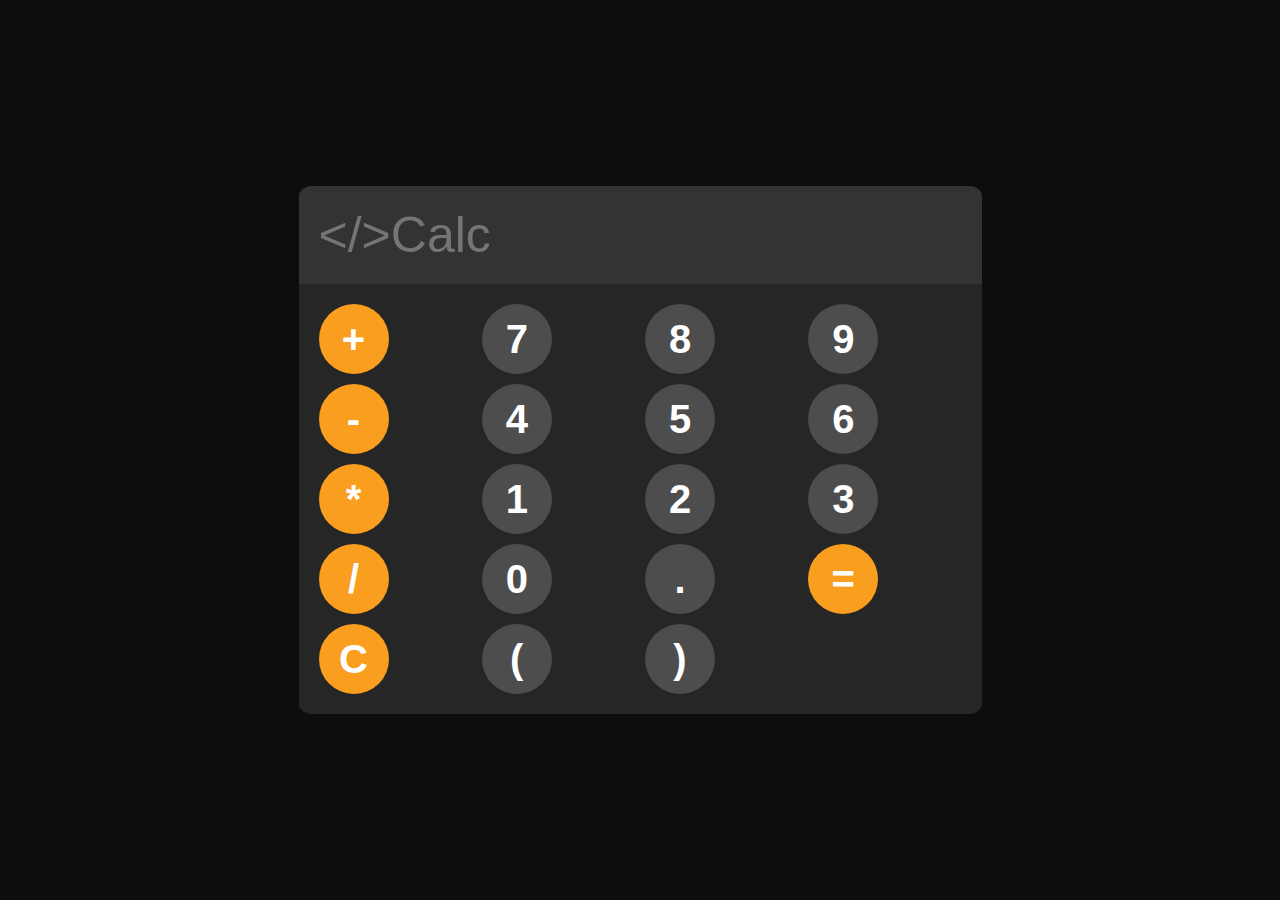
<file: projects/Calculator on Web/index.html>
<!DOCTYPE html>
<html lang="en">
<head>
    <meta charset="UTF-8">
    <meta name="viewport" content="width=device-width, initial-scale=1.0">
    <title>Calculator</title>
    <link href="./style.css" rel="stylesheet">
</head>
<body>
    <div id="calc">
        <input placeholder="</>Calc" id="display" type="display" readonly>
        <div id="keys">
            <button onclick="appendToDisplay('+')" class="oprtr-btn">+</button>
            <button onclick="appendToDisplay('7')">7</button>
            <button onclick="appendToDisplay('8')">8</button>
            <button onclick="appendToDisplay('9')">9</button>
            <button onclick="appendToDisplay('-')" class="oprtr-btn">-</button>
            <button onclick="appendToDisplay('4')">4</button>
            <button onclick="appendToDisplay('5')">5</button>
            <button onclick="appendToDisplay('6')">6</button>
            <button onclick="appendToDisplay('*')" class="oprtr-btn">*</button>
            <button onclick="appendToDisplay('1')">1</button>
            <button onclick="appendToDisplay('2')">2</button>
            <button onclick="appendToDisplay('3')">3</button>
            <button onclick="appendToDisplay('/')" class="oprtr-btn">/</button>
            <button onclick="appendToDisplay('0')">0</button>
            <button onclick="appendToDisplay('.')"">.</button>
            <button onclick="calculate()" class="oprtr-btn spcl">=</button>
            <button onclick="clearDisplay()" class="oprtr-btn spcl">C</button>
            <button onclick="appendToDisplay('(')">(</button>
            <button onclick="appendToDisplay(')')">)</button>
        </div>
    </div>
    <script src="./script.js"></script>
</body>
</html>
</file>
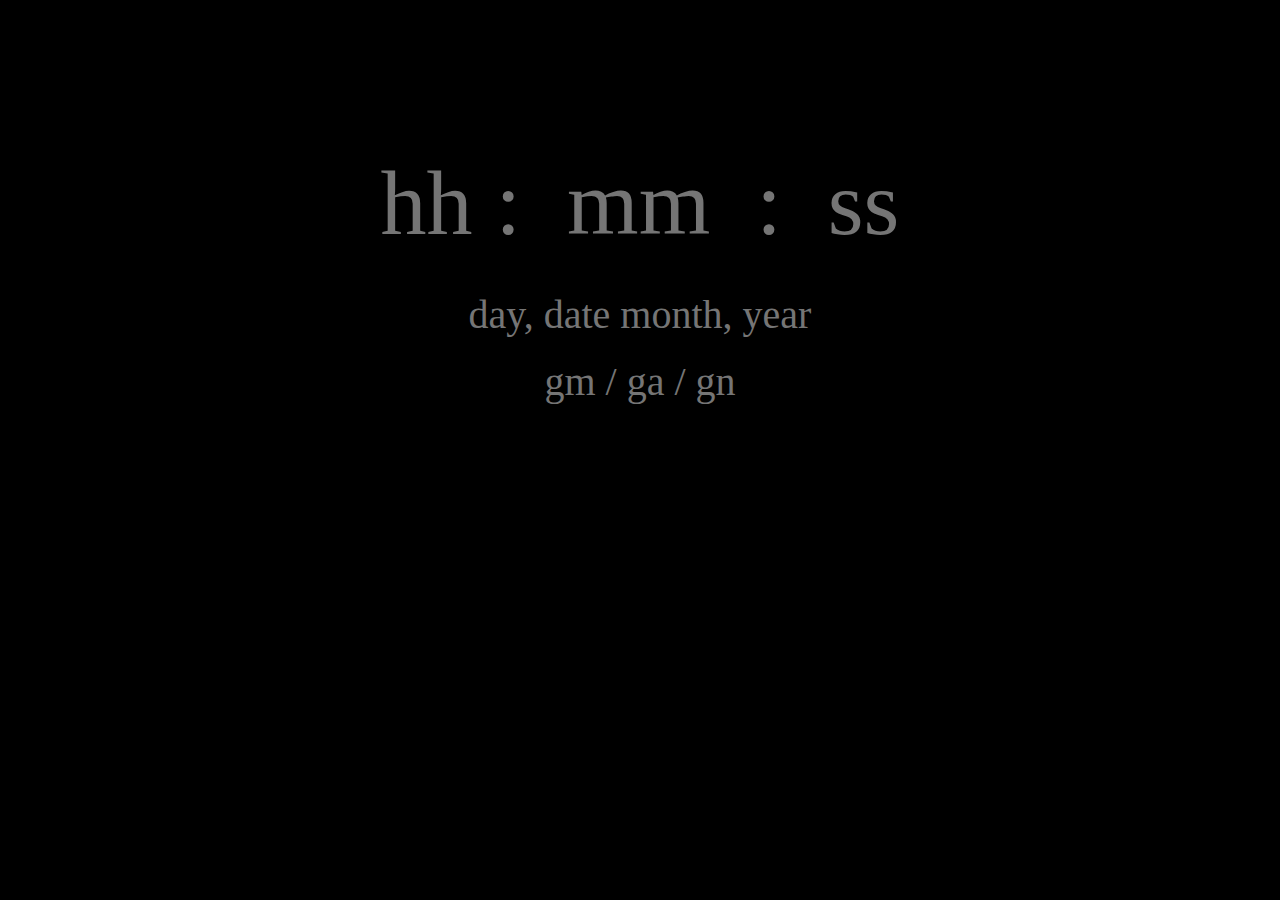
<file: projects/Clock in JS/index.html>
<!DOCTYPE html>
<html lang="en">
<head>
    <meta charset="UTF-8">
    <meta name="viewport" content="width=device-width, initial-scale=1.0">
    <link rel="stylesheet" href="./style.css">
    <title>Clock using JS</title>
</head>
<body>
    <div class="container">
        <div class="display">
            <input placeholder="hh :  mm  :  ss" type="display" id="clock" readonly disabled>
        </div>
        <div class="datebox">
            <input placeholder="day, date month, year" type="display" id="details" readonly disabled>
        </div>
        <div class="greetingbox">
            <input placeholder="gm / ga / gn" type="display" id="greeting" readonly disabled>
        </div>
    </div>
    <script src="./script.js"></script>
</body>
</html>
</file>
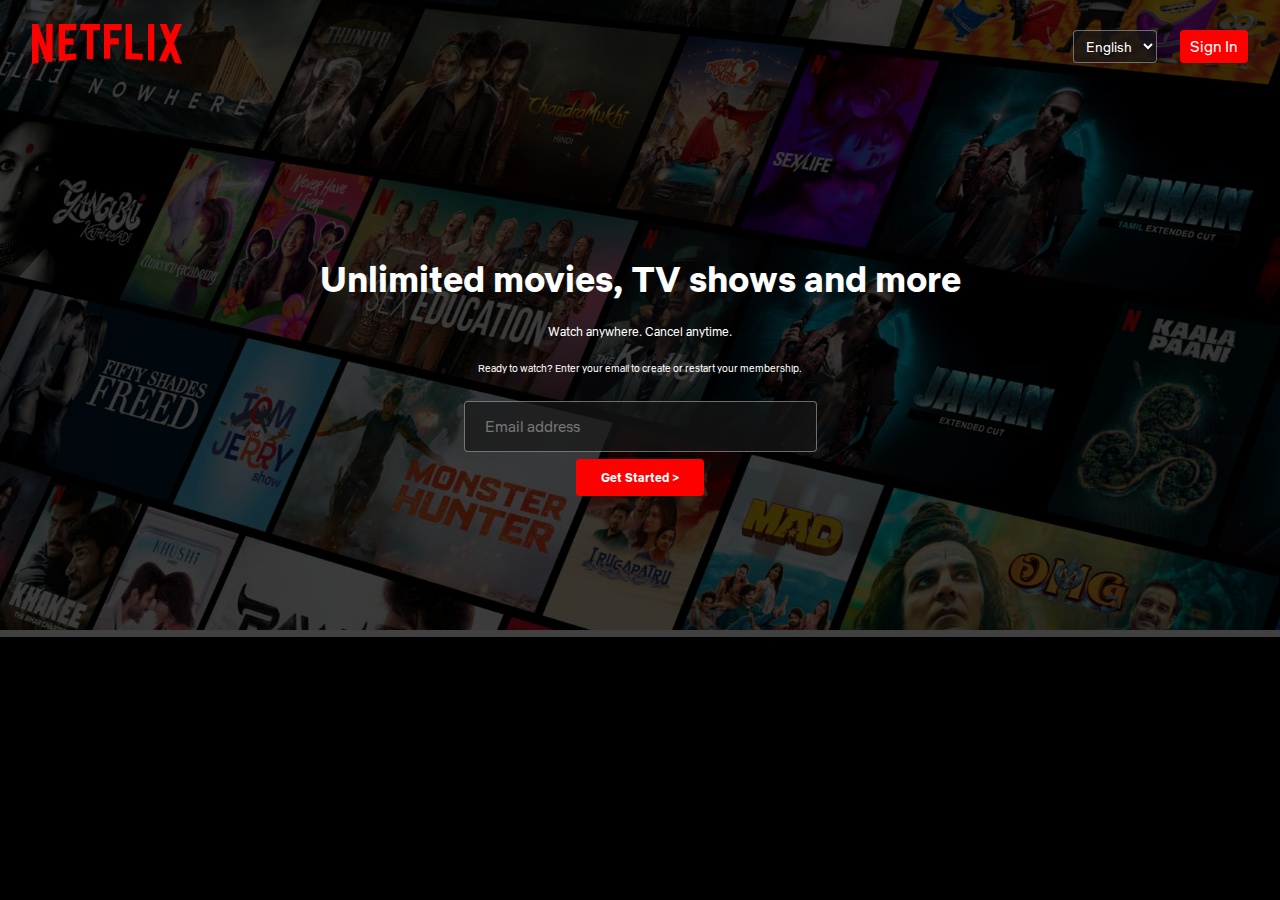
<file: projects/Netflix Clone/index.html>
<!DOCTYPE html>
<html lang="en">

<head>
    <meta charset="UTF-8">
    <meta name="viewport" content="width=device-width, initial-scale=1.0">
    <title>Nettflix India - Watch TV Show Online, Watch Movies Online</title>
    <link href="./style.css" rel="stylesheet">
</head>

<body>
    <div class="main">
        <nav>
            <span><img src="assets/images/logo.svg"></span>
            <div class="nav-btns">
                <select id="lang">
                    <option value="english">English</option>
                    <option value="hindi">हिंदी</option>
                </select>
                <button class="btn-red-sm">Sign In</button>
            </div>
        </nav>
        <div class="box"></div>
        <div class="hero">
            <span>Unlimited movies, TV shows and more</span>
            <span>Watch anywhere. Cancel anytime.</span>
            <span>Ready to watch? Enter your email to create or restart your membership.</span>
            <div class="hero-btns">
                <input type="text" placeholder="Email address">
                <button class="btn-red">Get Started ></button>
            </div>
        </div>
        <div class="separation"></div>
    </div>
</body>

</html>
</file>
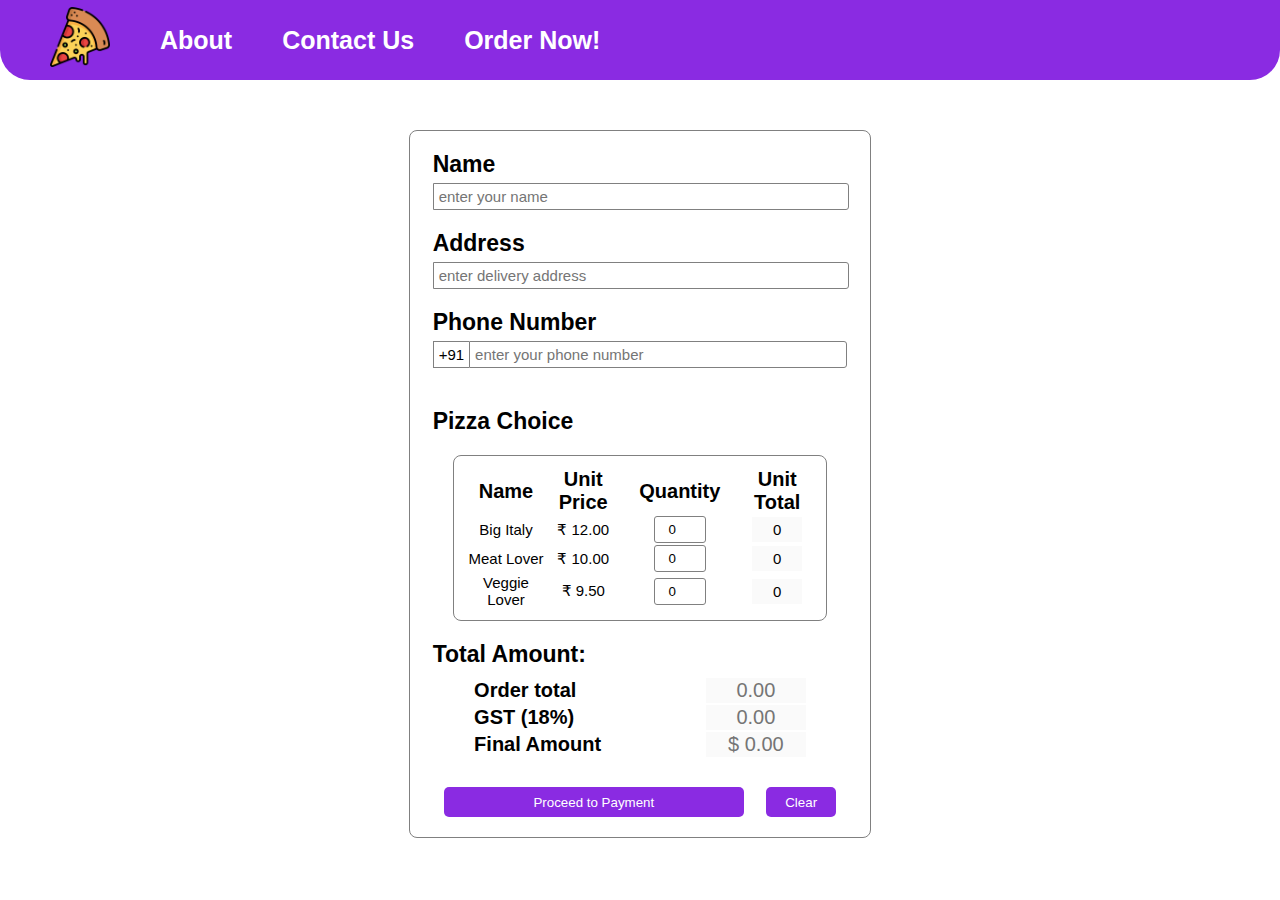
<file: projects/Pizza Ordering Webpage/index.html>
<!DOCTYPE html>
<html lang="en">

<head>
    <meta charset="UTF-8">
    <meta name="viewport" content="width=device-width, initial-scale=1.0">
    <title>Question4</title>
    <link href="./style.css" rel="stylesheet">
</head>

<body>
    <nav class="flex-row">
        <div class="container flex-row">
            <a href="#">
                <img src="./pizza.png" alt="websitelogo" height="60px">
            </a>
            <a href="#" id="about">
                <div>About</div>
            </a>
            <a href="#" id="contact">
                <div>Contact Us</div>
            </a>
            <a href="#" id="order">
                <div>Order Now!</div>
            </a>
        </div>
    </nav>
    <div id="main">
        <form id="pizza_order_form" class="main container flex-row center-items">
            <div id="main_right" class="flex-col">
                <div id="user_info" class="container flex-col">
                    <div>
                        <h1>Name</h1>
                        <input type="text" id="name" name="name" title="Enter your name" placeholder="enter your name"
                            required autocomplete="name">
                    </div>
                    <div>
                        <h1>Address</h1>
                        <input type="text" id="address" name="address" title="Enter delivery address"
                            placeholder="enter delivery address" autocomplete="address-level1">
                    </div>
                    <div>
                        <h1>Phone Number</h1>
                        <div class="flex-row">
                            <div id="country_code">
                                <p>+91</p>
                            </div>
                            <input type="text" id="phnum" name="phnum" title="Enter your phone number"
                                placeholder="enter your phone number" required autocomplete="mobile">
                        </div>
                    </div>
                </div>
                <div id="pizza_info" class="container flex-col">
                    <h1>Pizza Choice</h1>
                    <div class="flex-col center-items">
                        <table id="order_table">
                            <thead>
                                <tr>
                                    <th>Name</th>
                                    <th>Unit Price</th>
                                    <th>Quantity</th>
                                    <th>Unit Total</th>
                                </tr>
                            </thead>
                            <tbody>
                                <tr>
                                    <td>Big Italy</td>
                                    <td>₹ 12.00</td>
                                    <td>
                                        <input class="pizza_quantity" type="number" pattern="\d*" min="0" max="10"
                                            step="1" name="quantity_bigitaly" id="quantity_bigitaly" title="Quantity"
                                            placeholder="0" value="0">
                                    </td>
                                    <td>
                                        <input class="unit_total" type="text" name="unit_total_bigitaly"
                                            id="unit_total_bigitaly" readonly placeholder="0.00" value="0" disabled>
                                    </td>
                                </tr>
                                <tr>
                                    <td>Meat Lover</td>
                                    <td>₹ 10.00</td>
                                    <td>
                                        <input class="pizza_quantity" type="number" min="0" max="10"
                                            name="quantity_meatlover" id="quantity_meatlover" title="Quantity"
                                            placeholder="0" value="0">
                                    </td>
                                    <td>
                                        <input class="unit_total" type="text" name="unit_total_meatlover"
                                            id="unit_total_meatlover" readonly placeholder="0.00" value="0" disabled>
                                    </td>
                                </tr>
                                <tr>
                                    <td>Veggie Lover</td>
                                    <td>₹ 9.50</td>
                                    <td>
                                        <input class="pizza_quantity" type="number" min="0" max="10"
                                            name="quantity_veglover" id="quantity_veglover" title="Quantity"
                                            placeholder="0" value="0">
                                    </td>
                                    <td>
                                        <input class="unit_total" type="text" name="unit_total_veglover"
                                            id="unit_total_veglover" readonly placeholder="0.00" value="0" disabled>
                                    </td>
                                </tr>
                            </tbody>
                        </table>
                    </div>
                    <div class="flex-col">
                        <h1>Total Amount: </h1>
                        <div id="total" class="flex-col">
                            <div id="order_total_div" class="flex-row">
                                <h2>Order total</h2>
                                <input type="text" id="order_total" name="order_total" readonly placeholder="0.00"
                                    disabled>
                            </div>
                            <div id="tax_div" class="flex-row">
                                <h2>GST (18%)</h2>
                                <input type="text" id="tax" name="tax" readonly placeholder="0.00" disabled>
                            </div>
                            <div id="final_amt_div" class="flex-row">
                                <h2>Final Amount</h2>
                                <input type="text" id="final_amt" name="final_amt" readonly placeholder="$ 0.00"
                                    disabled>
                            </div>
                        </div>
                    </div>
                    <div id="sub_res_div" class="flex-row center-items">
                        <input id="submit" type="submit" value="Proceed to Payment">
                        <input id="reset" type="reset" value="Clear">
                    </div>
                </div>
            </div>
        </form>
    </div>
    <script src="./script.js"></script>
</body>

</html>
</file>
<file: projects/Calculator on Web/style.css>
body{
    margin: 0;
    padding: 0;
    display: flex;
    height: 100vh;
    place-content: center;
    justify-content: center;
    align-items: center;
    background-color: hsl(0, 0%, 5%);
}

#calc{
    font-family: Arial, Helvetica, sans-serif;
    background-color: hsl(0, 0%, 15%);
    border-radius: 2%;
    overflow: hidden;
}

#display{
    width: 100%;
    padding: 20px;
    text-align: left;
    border: none;
    font-size: 50px;
    background-color: hsl(0, 0%, 20%);
    color: white;
}

#keys{
    padding: 20px;
    display: grid;
    background-color: hsl(0, 0%, 15%);
    grid-template-columns: repeat(4, 1fr);
    gap: 10px;
}

button{
    font-weight: bold;
    font-size: 40px;
    color: white;
    background-color: hsl(0, 0%, 30%);
    height: 70px;
    width: 70px;
    border-radius: 50%;
    border: none;
}

button:hover{
    background-color: hsl(0, 0%, 50%);
    cursor: pointer;
}

button:active{
    background-color: hsl(0, 0%, 65%);
    cursor: pointer;
}

.oprtr-btn{
    background-color: hsl(35, 95%, 55%);
}
.oprtr-btn:hover{
    background-color: hsl(35, 95%, 65%);
}
.oprtr-btn:active{
    background-color: hsl(35, 95%, 75%);
}

.spcl:active{
    color: black;
}
</file>
<file: projects/Clock in JS/style.css>
*{
    margin: 0;
    padding: 0;
}

body{
    height: 60vh;
    width: 100vw;
    align-items: center;
    justify-content: center;
    display: flex;
    background-color: black ;
}

.container{
    margin: 100px;
    display: inline-block;
}

.display{
    border-radius: 1%;
    align-items: center;
    justify-content: center;
}

.container > .display > p{
    color: white;
    font-size: 60px;
    font-family: Cocogoose Pro;
    color: #006D77;
}

.display > input[type="display"]{
    border: none;
    padding: 25px 0px;
    text-align: center;
    font-size: 92px;
    font-family: "JetBrains Mono";
    color: white;
    background-color: black;
}

.datebox{
    justify-content: center;
    align-items: center;
    text-align: center;
}

.datebox > input[type="display"]{
    border: none;
    width: 100%;
    text-align: center;
    font-size: 40px;
    padding: 10px 0px;
    font-family: "JetBrains Mono";
    color: white;
    background-color: black;
}

.greetingbox > input[type="display"]{
    border: none;
    width: 100%;
    text-align: center;
    font-size: 40px;
    padding: 10px 0px;
    font-family: "JetBrains Mono";
    color: white;
    background-color: black;
}
</file>
<file: projects/Netflix Clone/style.css>
@font-face{
    font-family: NetflixSans;
    src: url("./assets/NetflixSans-Regular.otf");
}
@font-face{
    font-family: NetflixSansBold;
    src: url("./assets/NetflixSans-Bold.otf");
}

*{
    margin: 0;
    padding: 0;
    font-family: "NetflixSans", "sans-serif";
}

body{
    background-color: black;
}

.main{
    background-image: url("./assets/images/bg.jpg");
    background-position: center center;
    background-size: max(1500px, 100vw);
    background-repeat: no-repeat;
    height: 70vh;
    position: relative;
}

.main > .box{
    height: 70vh;
    width: 100%;
    opacity: 0.69;
    position: absolute;
    top: 0;
    background-color: black;
}

nav{
    display: flex;
    justify-content: space-between;
    align-items: center;
    max-width: 50vw;
    margin: auto;
    padding-top: 15px;
    height: 62px;
}

nav img{
    color: red;
    width: 150px;
    position: relative;
    z-index: 10;
}

nav button{
    position: relative;
    z-index: 10;
}

.nav-btns{
    display: flex;
    gap: 23px;
}
.btn{
    padding: 3px 8px;
    font-family: "NetflixSans", "sans-serif";
    color: white;
    background-color: rgba(23, 23, 23, 0.7);
    border: 1px solid rgba(247, 245, 245, 0.4);
    border-radius: 4px;
}
.btn-red-sm{
    background-color: red;
    color: white;
    font-family: "NetflixSans", "sans-serif";
    padding: 7px 10px; 
    text-align: center;
    border-radius: 4px;
    font-size: 15px;
    border: none;
}
.nav-btns select{
    position: relative;
    z-index: 10;
    padding: 3px 8px;
    font-family: "NetflixSans", "sans-serif";
    color: white;
    background-color: rgba(23, 23, 23, 0.7);
    border: 1px solid rgba(247, 245, 245, 0.4);
    border-radius: 4px;
}



.hero{
    display: flex;
    justify-content: center;
    align-items: center;
    flex-direction: column;
    position: relative;
    top:23px;
    z-index: 10;
    height: calc(100% - 77px);
    font-family: "NetflixSans", "sans-serif";
    color: white;
    gap: 23px;
    padding: 0 30px;
}

.hero > :first-child{
    font-family: NetflixSansBold;
    font-weight: bolder;
    font-size: 48px;
    text-align: center;
}
.hero :nth-child(2){
    font-weight: 300px;
    font-size: 24px;
    text-align: center;
}
.hero :nth-child(3){
    font-weight: 300px;
    font-size: 20px;
    text-align: center;
}

.separation{
    height: 7px;
    background-color: rgb(65, 64, 64);
}


.hero-btns{
    height: 100px;
    display: flex;
    justify-content: center;
    align-items: center;
    gap: 7px;
}

.main input{
    padding: 15px 125px 15px 20px;
    font-size: 15px;
    border-radius: 4px;
    background-color: rgba(23, 23, 23, 0.7);
    border: 1px solid rgba(247, 245, 245, 0.4)
}

.btn-red{
    background-color: red;
    font-family: "NetflixSansBold", "sans-serif";
    border: none;
    padding: 11px 25px; 
    font-size: 15px;
    border-radius: 4px;
    text-align: center;
    color: white;
}




@media (max-width: 1920px){
    nav{
        max-width: 80vw;
    }

}

@media (max-width: 1280px){
    nav{
        max-width: 95vw;
    }
    .hero-btns{
        flex-direction: column;
    }
    .hero > :first-child{
        font-size: 36px;
    }
    .hero :nth-child(2){
        font-size: 12px;
    }
    .hero :nth-child(3){
        font-size: 10px;
    }
    
}
</file>
<file: projects/Pizza Ordering Webpage/style.css>
*{
    padding: 0;
    margin: 0;
}

.flex-row{
    display: flex;
    flex-direction: row;
}

.flex-col{
    display: flex;
    flex-direction: column;
}

.center-items{
    align-items: center;
    justify-content: center;
}

nav a{
    text-decoration: none;
    color: white;
}

nav{
    height: 80px;
    background-color: blueviolet;
    color: white;
    font-family: Arial, Helvetica, sans-serif;
    border-bottom-left-radius: 30px;
    border-bottom-right-radius: 30px;
}

nav > .container{
    gap: 50px;
    align-items: center;
    margin-left: 50px;
    font-size: 25px;
    font-weight: bold;
}

.main{
    margin: 0px auto;
    padding-top: 50px;
    width: 90vw;
    gap: 30px;
}

#main_left{
    width: 60%;
    border: 1px solid grey;
    border-radius: 8px;
}

#main_right{
    width: 40%;
    align-items: center;
    border: 1px solid grey;
    border-radius: 8px;
}

#user_info{
    width: 90%;
    gap: 20px;
    padding: 20px;
    font-family: Arial, Helvetica, sans-serif;
}

#pizza_info{
    width: 90%;
    gap: 20px;
    padding: 20px;
    font-family: Arial, Helvetica, sans-serif;
}

input[type='text']::placeholder, input[type='number']::placeholder{
    padding: 5px;
}

#user_info input[type='text']{
    height: 25px;
    border-radius: 3px;
    border-top-left-radius: 0;
    border-bottom-left-radius: 0;
    border: 1px solid grey;
    font-size: 15px;
    margin-top: 5px;
    width: 100%;
}

#pizza_info input[type='text'], #pizza_info input[type='number']{
    width: 50px;
    height: 25px;
    text-align: center;
}


#user_info h1, #pizza_info h1{
    font-size: 23px;
}

#user_info h2, #pizza_info h2{
    font-size: 20px;
}

#country_code{
    display: flex;
    align-items: center;
    justify-content: center;
    border: 1px solid grey;
    border-right: 0px;
    height: 25px;
    margin-top: 5px;
}

#country_code > p{
    font-size: 15px;
    padding: 0 5px;
}

#order_table{
    width: 90%;
    border: 1px solid grey;
    border-radius: 8px;
    padding: 10px;
    text-align: center;
}

#order_table th{
    font-size: 20px;
}

#order_table td{
    font-size: 15px;
    height: 20px;
    width: 30px;
}

.pizza_quantity{
    border-radius: 3px;
    border: 1px solid grey;
}

.unit_total{
    border: 0;
    font-size: 15px;
    color: black;
    filter: none;
}

#total{
    width: 80%;
    margin: 10px auto;
    gap: 2px;
}

#order_total_div, #tax_div, #final_amt_div{
    justify-content:space-between;
    align-items: center;
}

#total input[type='text']{
    border: 0;
    font-size: 20px;
    width: 100px;
    text-align: center;
}

.required_text{
    display: none;
    color: red;
    margin-top: 2px;
}

#sub_res_div{
    justify-content: space-around;
}

#submit{
    width: 300px;
    height: 30px;
    background-color: blueviolet;
    color: white;
    border: 0;
    border-radius: 5px;
    cursor: pointer;
}

#reset{
    width: 70px;
    height: 30px;
    background-color: blueviolet;
    color: white;
    border: 0;
    border-radius: 5px;
    cursor: pointer;
}

#submit:active{
    background-color: rgb(138, 44, 226);
}
</file>
